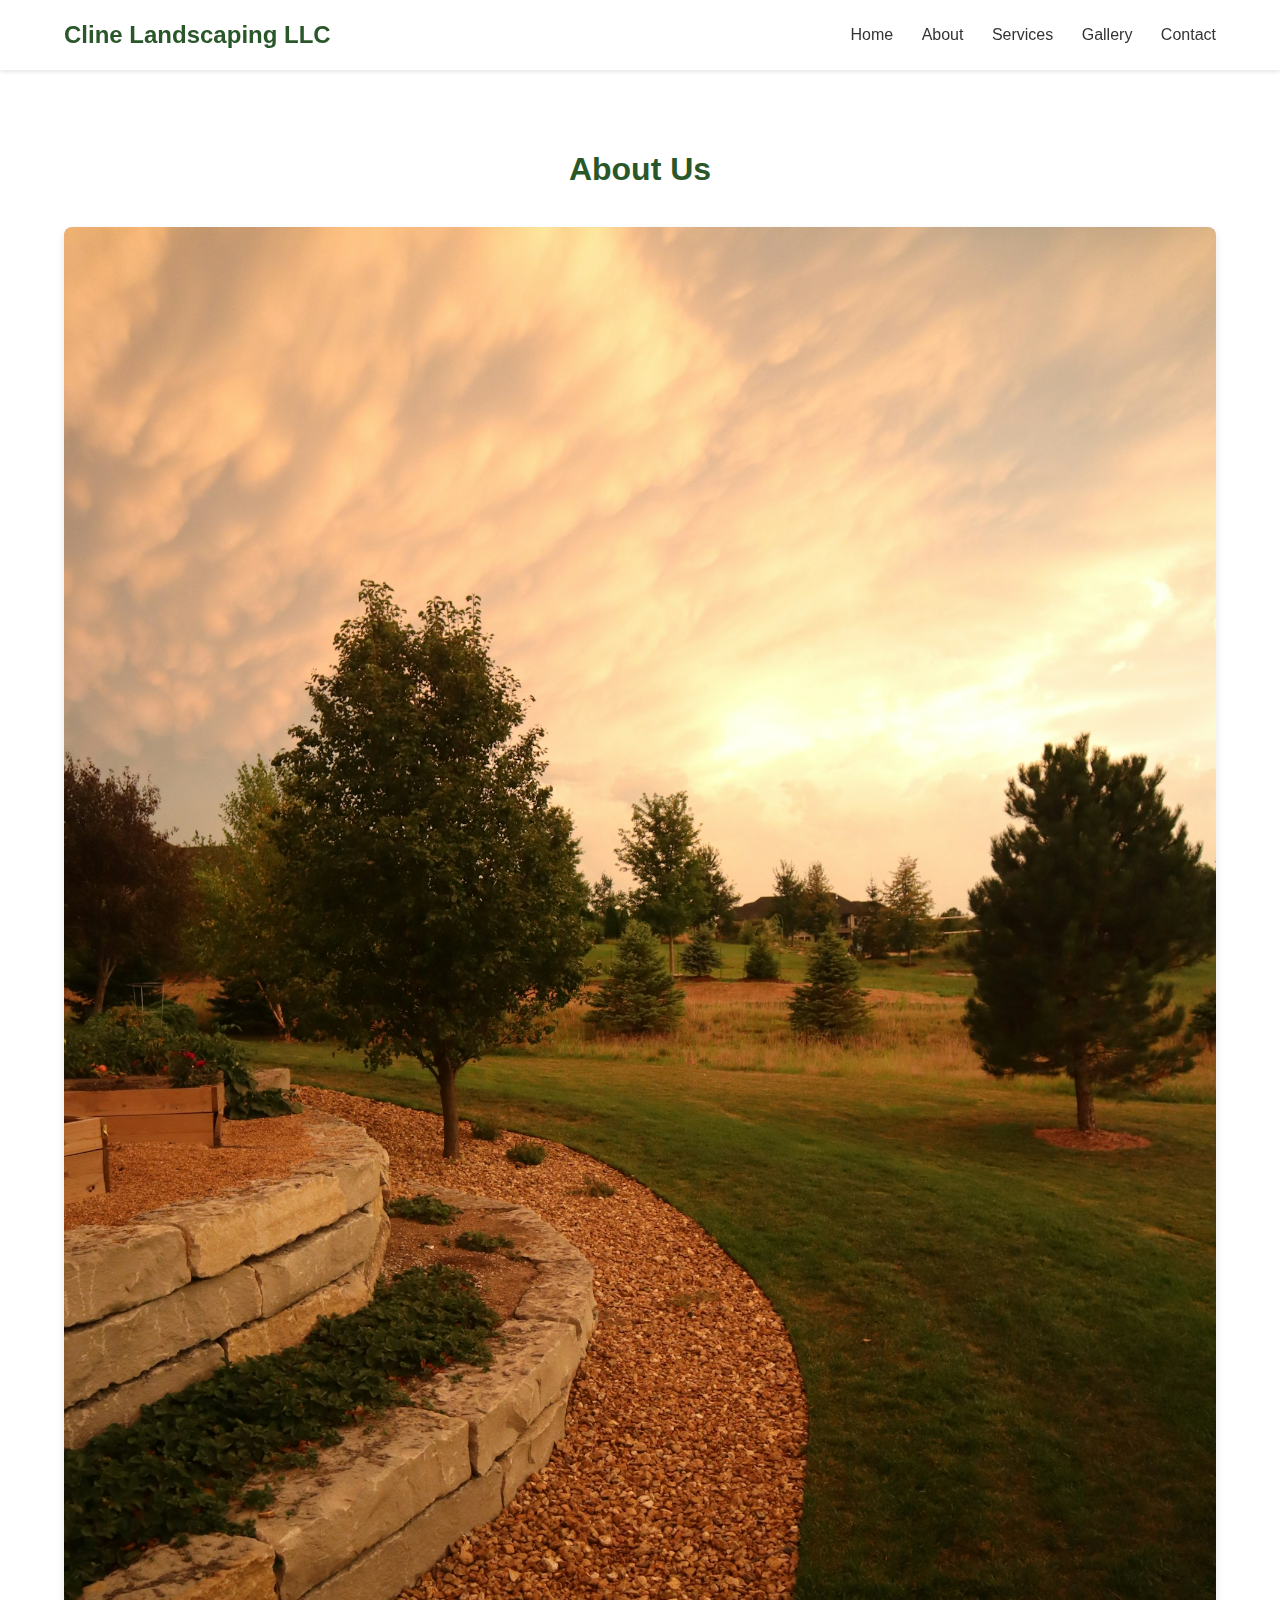
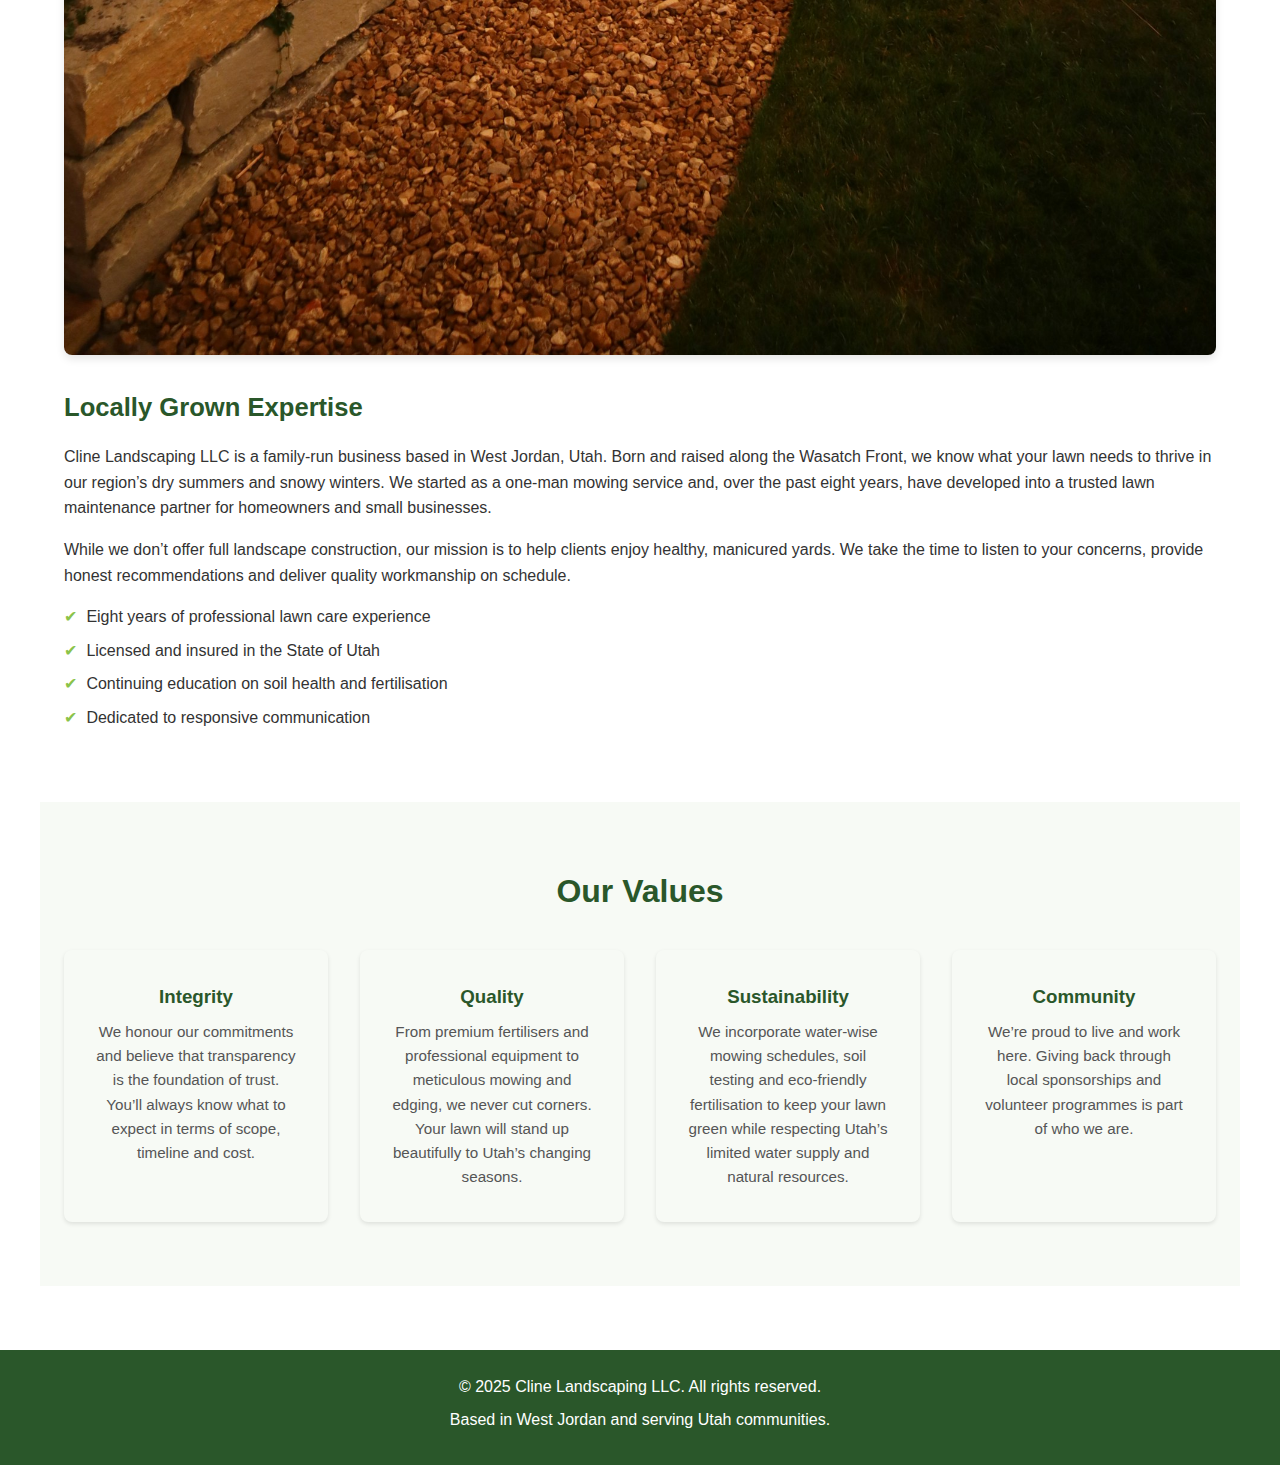
<file: about.html>
<!DOCTYPE html>
<html lang="en">
<head>
  <meta charset="UTF-8" />
  <meta http-equiv="X-UA-Compatible" content="IE=edge" />
  <meta name="viewport" content="width=device-width, initial-scale=1.0" />
  <title>About | Cline Landscaping LLC</title>
  <link rel="stylesheet" href="styles.css" />
  <meta name="description" content="Learn about Cline Landscaping LLC – a locally owned lawn care company in Utah specialising in mowing, trimming, fertilisation and sustainable turf practices." />
</head>
<body>
  <!-- Header navigation -->
  <header>
    <div class="navbar">
      <a href="index.html" class="logo">Cline Landscaping LLC</a>
      <nav>
        <a href="index.html">Home</a>
        <a href="about.html">About</a>
        <a href="services.html">Services</a>
        <a href="gallery.html">Gallery</a>
        <a href="contact.html">Contact</a>
      </nav>
    </div>
  </header>

  <!-- About section -->
  <section class="section" style="margin-top: 80px;">
    <h2 class="section-title">About Us</h2>
    <div class="about-container">
      <img src="channel-82-KpUqK6OABLY-unsplash.jpg" alt="Utah landscape with stone path" />
      <div class="about-text">
        <h2>Locally Grown Expertise</h2>
        <p>Cline Landscaping LLC is a family‑run business based in West Jordan, Utah. Born and raised along the Wasatch Front, we know what your lawn needs to thrive in our region’s dry summers and snowy winters. We started as a one‑man mowing service and, over the past eight years, have developed into a trusted lawn maintenance partner for homeowners and small businesses.</p>
        <p>While we don’t offer full landscape construction, our mission is to help clients enjoy healthy, manicured yards. We take the time to listen to your concerns, provide honest recommendations and deliver quality workmanship on schedule.</p>
        <ul class="about-list">
          <li>Eight years of professional lawn care experience</li>
          <li>Licensed and insured in the State of Utah</li>
          <li>Continuing education on soil health and fertilisation</li>
          <li>Dedicated to responsive communication</li>
        </ul>
      </div>
    </div>
  </section>

  <!-- Values section -->
  <section class="section" style="background-color: var(--light-bg);">
    <h2 class="section-title">Our Values</h2>
    <div class="services-grid">
      <div class="service-card">
        <h3>Integrity</h3>
        <p>We honour our commitments and believe that transparency is the foundation of trust. You’ll always know what to expect in terms of scope, timeline and cost.</p>
      </div>
      <div class="service-card">
        <h3>Quality</h3>
        <p>From premium fertilisers and professional equipment to meticulous mowing and edging, we never cut corners. Your lawn will stand up beautifully to Utah’s changing seasons.</p>
      </div>
      <div class="service-card">
        <h3>Sustainability</h3>
        <p>We incorporate water‑wise mowing schedules, soil testing and eco‑friendly fertilisation to keep your lawn green while respecting Utah’s limited water supply and natural resources.</p>
      </div>
      <div class="service-card">
        <h3>Community</h3>
        <p>We’re proud to live and work here. Giving back through local sponsorships and volunteer programmes is part of who we are.</p>
      </div>
    </div>
  </section>

  <!-- Footer -->
  <footer>
    <p>&copy; 2025 Cline Landscaping LLC. All rights reserved.</p>
    <p>Based in West Jordan and serving Utah communities.</p>
  </footer>
</body>
</html>
</file>
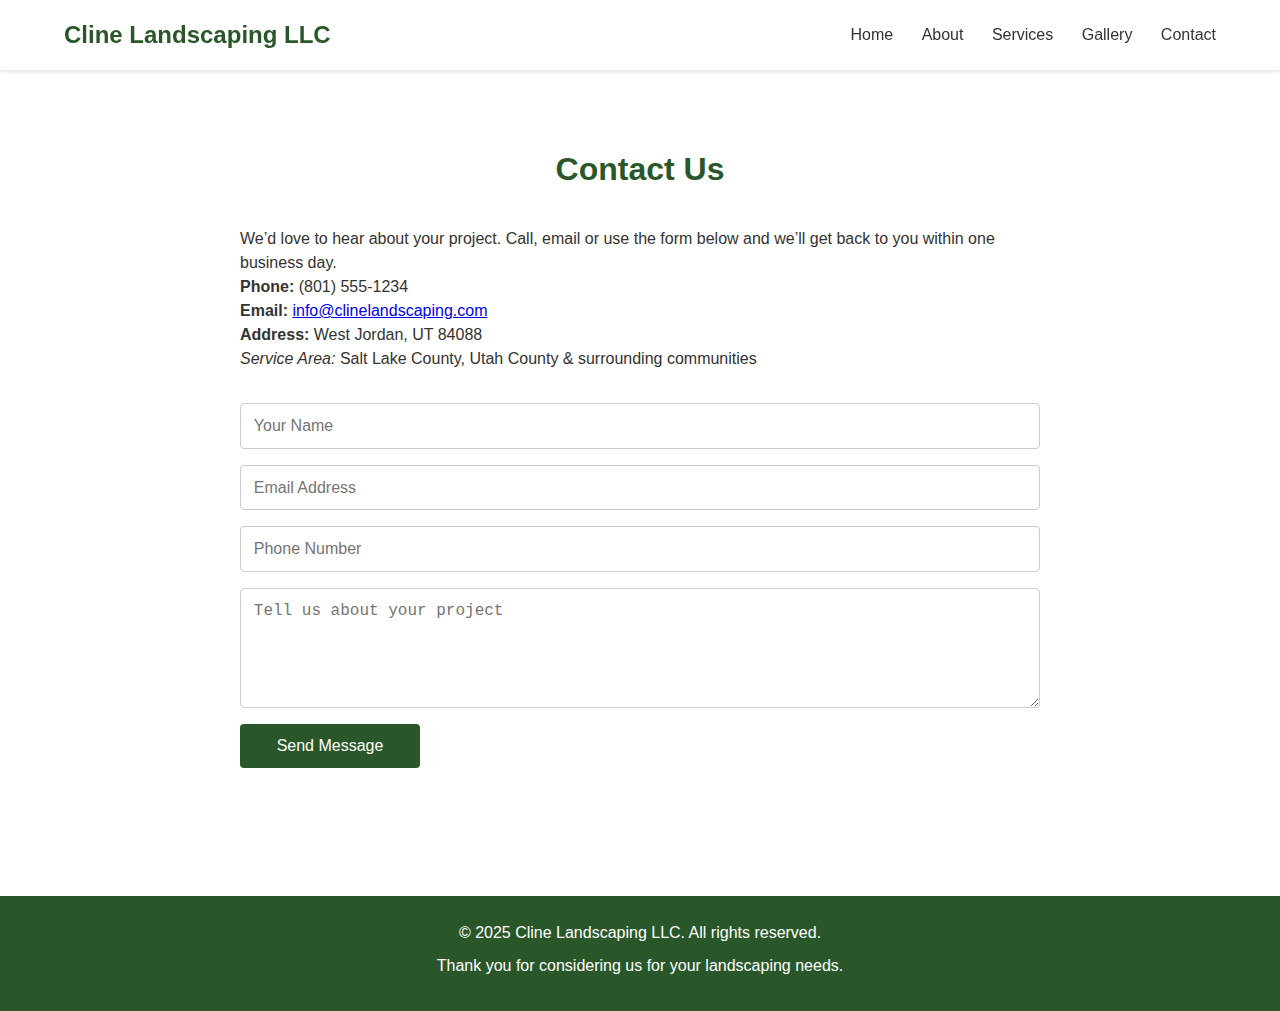
<file: contact.html>
<!DOCTYPE html>
<html lang="en">
<head>
  <meta charset="UTF-8" />
  <meta http-equiv="X-UA-Compatible" content="IE=edge" />
  <meta name="viewport" content="width=device-width, initial-scale=1.0" />
  <title>Contact | Cline Landscaping LLC</title>
  <link rel="stylesheet" href="styles.css" />
  <meta name="description" content="Request a quote or schedule an appointment with Cline Landscaping LLC. Find our phone number, email address and a contact form to get started." />
</head>
<body>
  <!-- Header navigation -->
  <header>
    <div class="navbar">
      <a href="index.html" class="logo">Cline Landscaping LLC</a>
      <nav>
        <a href="index.html">Home</a>
        <a href="about.html">About</a>
        <a href="services.html">Services</a>
        <a href="gallery.html">Gallery</a>
        <a href="contact.html">Contact</a>
      </nav>
    </div>
  </header>

  <section class="section" style="margin-top: 80px;">
    <h2 class="section-title">Contact Us</h2>
    <div class="contact-wrapper">
      <div class="info">
        <p>We’d love to hear about your project. Call, email or use the form below and we’ll get back to you within one business day.</p>
        <p><strong>Phone:</strong> (801) 555‑1234</p>
        <p><strong>Email:</strong> <a href="mailto:info@clinelandscaping.com">info@clinelandscaping.com</a></p>
        <p><strong>Address:</strong> West Jordan, UT 84088</p>
        <p><em>Service Area:</em> Salt Lake County, Utah County &amp; surrounding communities</p>
      </div>
      <form action="mailto:info@clinelandscaping.com" method="POST" enctype="text/plain">
        <input type="text" name="name" placeholder="Your Name" required />
        <input type="email" name="email" placeholder="Email Address" required />
        <input type="tel" name="phone" placeholder="Phone Number" />
        <textarea name="message" placeholder="Tell us about your project" required></textarea>
        <button type="submit">Send Message</button>
      </form>
    </div>
  </section>

  <footer>
    <p>&copy; 2025 Cline Landscaping LLC. All rights reserved.</p>
    <p>Thank you for considering us for your landscaping needs.</p>
  </footer>
</body>
</html>
</file>
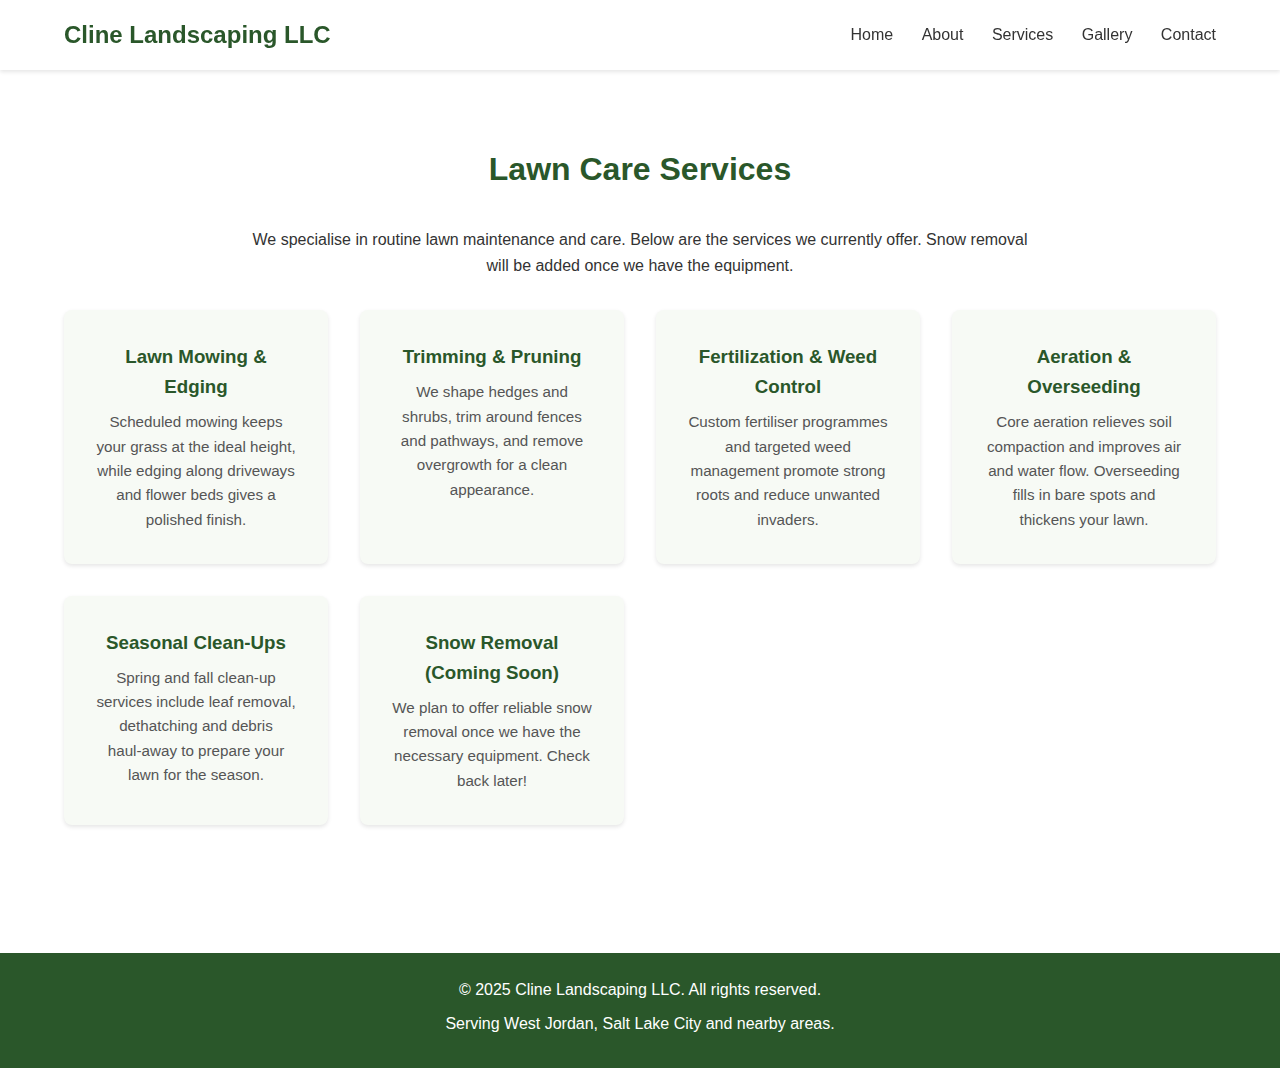
<file: services.html>
<!DOCTYPE html>
<html lang="en">
<head>
  <meta charset="UTF-8" />
  <meta http-equiv="X-UA-Compatible" content="IE=edge" />
  <meta name="viewport" content="width=device-width, initial-scale=1.0" />
  <title>Services | Cline Landscaping LLC</title>
  <link rel="stylesheet" href="styles.css" />
  <meta name="description" content="Explore the lawn care services offered by Cline Landscaping LLC. We specialise in mowing, edging, trimming, fertilisation, aeration, seasonal clean‑ups and more for residential and small commercial properties in Utah." />
</head>
<body>
  <!-- Header navigation -->
  <header>
    <div class="navbar">
      <a href="index.html" class="logo">Cline Landscaping LLC</a>
      <nav>
        <a href="index.html">Home</a>
        <a href="about.html">About</a>
        <a href="services.html">Services</a>
        <a href="gallery.html">Gallery</a>
        <a href="contact.html">Contact</a>
      </nav>
    </div>
  </header>

  <section class="section" style="margin-top: 80px;">
    <h2 class="section-title">Lawn Care Services</h2>
    <p style="text-align: center; max-width: 800px; margin: 0 auto; margin-bottom: 2rem;">We specialise in routine lawn maintenance and care. Below are the services we currently offer. Snow removal will be added once we have the equipment.</p>
    <div class="services-grid">
      <div class="service-card">
        <h3>Lawn Mowing &amp; Edging</h3>
        <p>Scheduled mowing keeps your grass at the ideal height, while edging along driveways and flower beds gives a polished finish.</p>
      </div>
      <div class="service-card">
        <h3>Trimming &amp; Pruning</h3>
        <p>We shape hedges and shrubs, trim around fences and pathways, and remove overgrowth for a clean appearance.</p>
      </div>
      <div class="service-card">
        <h3>Fertilization &amp; Weed Control</h3>
        <p>Custom fertiliser programmes and targeted weed management promote strong roots and reduce unwanted invaders.</p>
      </div>
      <div class="service-card">
        <h3>Aeration &amp; Overseeding</h3>
        <p>Core aeration relieves soil compaction and improves air and water flow. Overseeding fills in bare spots and thickens your lawn.</p>
      </div>
      <div class="service-card">
        <h3>Seasonal Clean‑Ups</h3>
        <p>Spring and fall clean‑up services include leaf removal, dethatching and debris haul‑away to prepare your lawn for the season.</p>
      </div>
      <div class="service-card">
        <h3>Snow Removal (Coming Soon)</h3>
        <p>We plan to offer reliable snow removal once we have the necessary equipment. Check back later!</p>
      </div>
    </div>
  </section>

  <footer>
    <p>&copy; 2025 Cline Landscaping LLC. All rights reserved.</p>
    <p>Serving West Jordan, Salt Lake City and nearby areas.</p>
  </footer>
</body>
</html>
</file>
<file: styles.css>
/*
 * Cline Landscaping LLC - website stylesheet
 *
 * This stylesheet defines a clean, modern look suitable for a landscaping
 * business. Colours are inspired by natural greens and earth tones. The
 * layout uses responsive grids to ensure the site looks good on both
 * desktop and mobile devices. Sections are clearly separated with
 * generous padding and subtle shadows for depth. A consistent header
 * and footer tie the pages together.
 */

/* Root theme colours */
:root {
  --primary-colour: #2a572a;    /* dark evergreen used for headings and buttons */
  --accent-colour: #8bc34a;     /* fresh green accent colour */
  --light-bg: #f7faf5;         /* very light green/grey background for contrast */
  --text-colour: #333333;      /* base text colour */
}

/* Reset some default styles */
* {
  box-sizing: border-box;
  margin: 0;
  padding: 0;
}

body {
  font-family: "Segoe UI", Tahoma, sans-serif;
  line-height: 1.6;
  background-color: #ffffff;
  color: var(--text-colour);
}

/* Header and navigation */
header {
  position: fixed;
  top: 0;
  left: 0;
  width: 100%;
  background-color: #ffffff;
  box-shadow: 0 2px 4px rgba(0, 0, 0, 0.1);
  z-index: 1000;
}

.navbar {
  max-width: 1200px;
  margin: 0 auto;
  padding: 1rem 1.5rem;
  display: flex;
  justify-content: space-between;
  align-items: center;
}

.navbar .logo {
  font-size: 1.5rem;
  font-weight: 700;
  color: var(--primary-colour);
  text-decoration: none;
}

.navbar nav a {
  margin-left: 1.5rem;
  text-decoration: none;
  color: var(--text-colour);
  font-weight: 500;
  transition: colour 0.2s ease-in-out;
}

.navbar nav a:hover {
  color: var(--primary-colour);
}

/* Hero section */
.hero {
  height: 80vh;
  background-size: cover;
  background-position: center;
  display: flex;
  align-items: center;
  justify-content: center;
  position: relative;
}

.hero::after {
  /* dark overlay on top of background image for improved text contrast */
  content: "";
  position: absolute;
  top: 0;
  left: 0;
  width: 100%;
  height: 100%;
  background: rgba(0, 0, 0, 0.45);
  z-index: 1;
}

.hero-content {
  position: relative;
  z-index: 2;
  max-width: 800px;
  text-align: center;
  color: #ffffff;
  padding: 0 1rem;
}

.hero-content h1 {
  font-size: 3rem;
  margin-bottom: 0.8rem;
  line-height: 1.2;
}

.hero-content p {
  font-size: 1.2rem;
  margin-bottom: 1.5rem;
}

.btn {
  display: inline-block;
  background-color: var(--accent-colour);
  color: #ffffff;
  padding: 0.75rem 1.5rem;
  border-radius: 4px;
  text-decoration: none;
  font-weight: bold;
  transition: background-colour 0.2s ease-in-out;
}

.btn:hover {
  background-color: var(--primary-colour);
}

/* Generic section styling */
.section {
  padding: 4rem 1.5rem;
  max-width: 1200px;
  margin: 0 auto;
}

.section-title {
  font-size: 2rem;
  color: var(--primary-colour);
  margin-bottom: 2rem;
  text-align: center;
}

/* About section */
.about-container {
  display: flex;
  flex-wrap: wrap;
  align-items: center;
  gap: 2rem;
}

.about-container img {
  flex: 1 1 400px;
  max-width: 100%;
  border-radius: 8px;
  box-shadow: 0 4px 8px rgba(0, 0, 0, 0.1);
}

.about-container .about-text {
  flex: 1 1 400px;
}

.about-container .about-text h2 {
  margin-bottom: 1rem;
  font-size: 1.6rem;
  color: var(--primary-colour);
}

.about-container .about-text p {
  margin-bottom: 1rem;
}

.about-container .about-list {
  list-style-type: none;
  padding-left: 0;
}

.about-container .about-list li {
  padding-left: 1.4rem;
  position: relative;
  margin-bottom: 0.5rem;
}

.about-container .about-list li::before {
  content: "\2714"; /* check mark */
  position: absolute;
  left: 0;
  top: 0;
  color: var(--accent-colour);
}

/* Services section */
.services-grid {
  display: grid;
  grid-template-columns: repeat(auto-fit, minmax(250px, 1fr));
  gap: 2rem;
}

.service-card {
  background-color: var(--light-bg);
  padding: 2rem;
  border-radius: 8px;
  text-align: center;
  box-shadow: 0 2px 4px rgba(0, 0, 0, 0.1);
  transition: transform 0.2s ease-in-out;
}

.service-card:hover {
  transform: translateY(-4px);
}

.service-card h3 {
  margin-bottom: 0.5rem;
  color: var(--primary-colour);
}

.service-card p {
  font-size: 0.95rem;
  color: #555555;
}

/* Gallery */
.gallery-grid {
  display: grid;
  grid-template-columns: repeat(auto-fit, minmax(280px, 1fr));
  gap: 1rem;
}

.gallery-grid img {
  width: 100%;
  border-radius: 8px;
  object-fit: cover;
  height: 200px;
  box-shadow: 0 2px 6px rgba(0, 0, 0, 0.1);
}

/* Contact form */
.contact-wrapper {
  display: flex;
  flex-direction: column;
  gap: 2rem;
  max-width: 800px;
  margin: 0 auto;
}

.contact-wrapper .info {
  font-size: 1rem;
  line-height: 1.5;
}

.contact-wrapper form {
  display: flex;
  flex-direction: column;
  gap: 1rem;
}

.contact-wrapper input,
.contact-wrapper textarea {
  padding: 0.8rem;
  border: 1px solid #cccccc;
  border-radius: 4px;
  font-size: 1rem;
}

.contact-wrapper textarea {
  resize: vertical;
  min-height: 120px;
}

.contact-wrapper button {
  width: 180px;
  padding: 0.8rem;
  background-color: var(--primary-colour);
  color: #ffffff;
  border: none;
  border-radius: 4px;
  cursor: pointer;
  font-size: 1rem;
  transition: background-colour 0.2s ease-in-out;
}

.contact-wrapper button:hover {
  background-color: var(--accent-colour);
}

/* Footer */
footer {
  background-color: var(--primary-colour);
  color: #ffffff;
  padding: 1.5rem 1rem;
  text-align: center;
  margin-top: 4rem;
}

footer p {
  margin-bottom: 0.5rem;
}

/* Responsive adjustments */
@media (max-width: 768px) {
  .hero-content h1 {
    font-size: 2.3rem;
  }
  .hero-content p {
    font-size: 1rem;
  }
  .about-container {
    flex-direction: column;
  }
  .about-container img, .about-container .about-text {
    flex-basis: 100%;
  }
}
</file>
